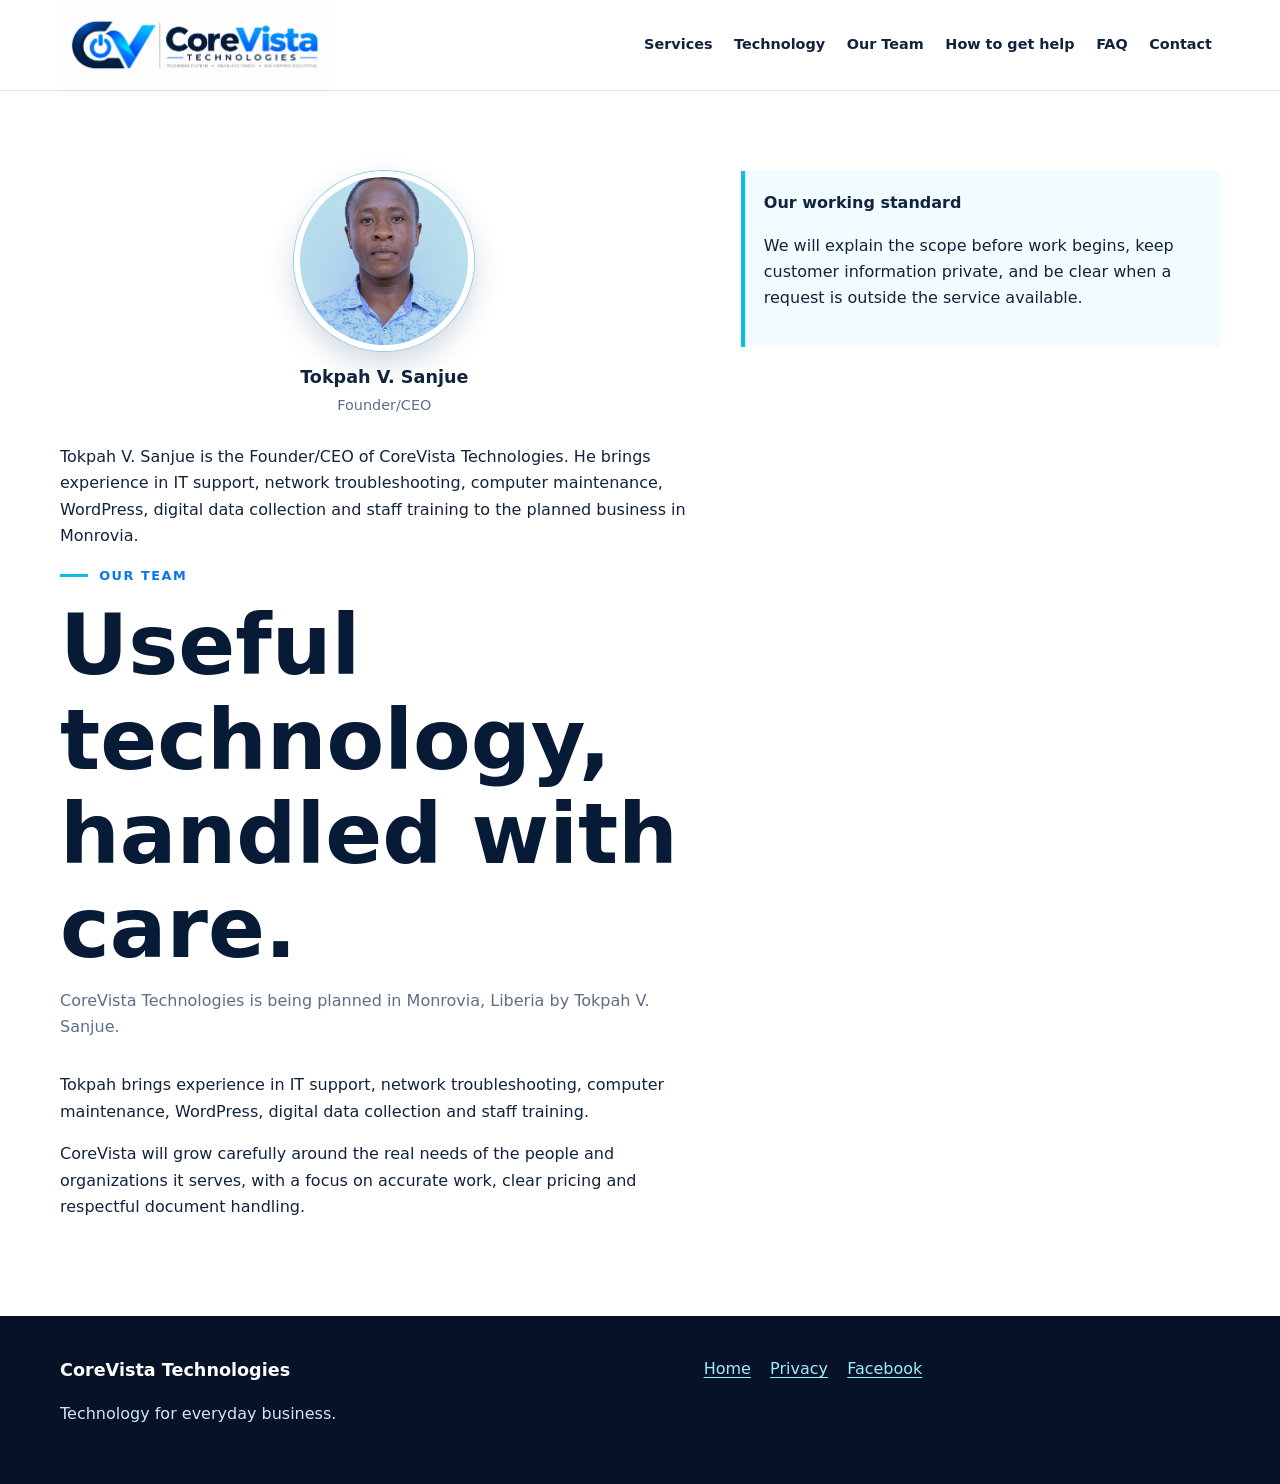
<file: public/about.html>
<!doctype html><html lang="en"><head><meta charset="utf-8"><meta name="viewport" content="width=device-width, initial-scale=1"><title>Our Team | CoreVista Technologies</title><meta name="description" content="Learn about CoreVista Technologies and founder Tokpah V. Sanjue."><link rel="icon" href="assets/images/CoreVista icon.png"><link rel="stylesheet" href="assets/css/styles.css"></head><body><a class="skip-link" href="#main-content">Skip to content</a><header class="site-header"><div class="container header-inner"><a class="brand" href="../index.html" aria-label="CoreVista Technologies home"><img src="assets/images/CoreVista horizontal.png" alt="CoreVista Technologies"></a><button class="menu-toggle" type="button" aria-expanded="false" aria-controls="site-menu" data-menu-toggle><span aria-hidden="true">&#9776;</span><span class="sr-only">Menu</span></button><nav id="site-menu" class="nav-menu" data-menu aria-label="Main navigation"><a href="services.html">Services</a><a href="technology.html">Technology</a><a href="about.html">Our Team</a><a href="help.html">How to get help</a><a href="faq.html">FAQ</a><a href="contact.html">Contact</a></nav></div></header><main id="main-content"><section><div class="container about-layout"><div><div class="section-kicker">Our Team</div><h1>Useful technology, handled with care.</h1><p class="section-intro">CoreVista Technologies is being planned in Monrovia, Liberia by Tokpah V. Sanjue.</p><p>Tokpah brings experience in IT support, network troubleshooting, computer maintenance, WordPress, digital data collection and staff training.</p><p>CoreVista will grow carefully around the real needs of the people and organizations it serves, with a focus on accurate work, clear pricing and respectful document handling.</p></div><div class="note"><strong>Our working standard</strong><p>We will explain the scope before work begins, keep customer information private, and be clear when a request is outside the service available.</p></div></div></section></main><footer class="site-footer"><div class="container footer-grid"><div><div class="footer-brand" data-business-name>CoreVista Technologies</div><p data-tagline>Powering Systems. Enabling Vision. Delivering Solutions.</p></div><nav class="footer-nav" aria-label="Footer navigation"><a href="../index.html">Home</a><a href="privacy.html">Privacy</a><a data-social="facebook" hidden>Facebook</a></nav></div></footer><script src="assets/js/site-config.js"></script><script src="assets/js/main.js"></script></body></html>
</file>
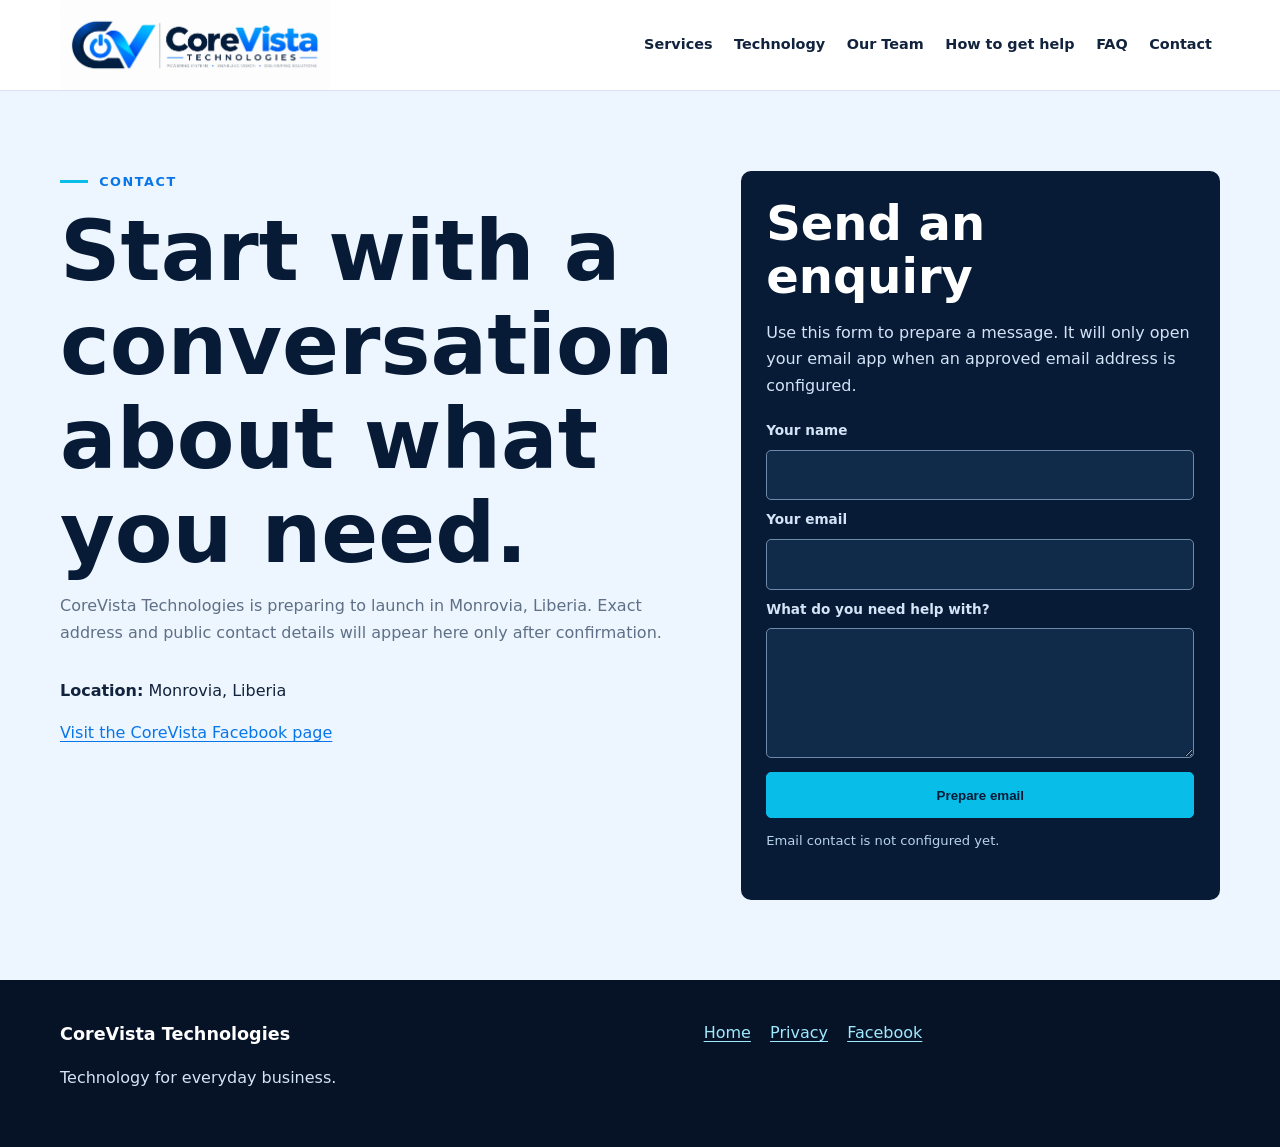
<file: public/contact.html>
<!doctype html><html lang="en"><head><meta charset="utf-8"><meta name="viewport" content="width=device-width, initial-scale=1"><title>Contact | CoreVista Technologies</title><meta name="description" content="Contact CoreVista Technologies in Monrovia, Liberia as the business prepares to launch."><link rel="icon" href="assets/images/CoreVista icon.png"><link rel="stylesheet" href="assets/css/styles.css"></head><body><a class="skip-link" href="#main-content">Skip to content</a><header class="site-header"><div class="container header-inner"><a class="brand" href="../index.html" aria-label="CoreVista Technologies home"><img src="assets/images/CoreVista horizontal.png" alt="CoreVista Technologies"></a><button class="menu-toggle" type="button" aria-expanded="false" aria-controls="site-menu" data-menu-toggle><span aria-hidden="true">&#9776;</span><span class="sr-only">Menu</span></button><nav id="site-menu" class="nav-menu" data-menu aria-label="Main navigation"><a href="services.html">Services</a><a href="technology.html">Technology</a><a href="about.html">Our Team</a><a href="help.html">How to get help</a><a href="faq.html">FAQ</a><a href="contact.html">Contact</a></nav></div></header><main id="main-content"><section class="band"><div class="container contact-layout"><div><div class="section-kicker">Contact</div><h1>Start with a conversation about what you need.</h1><p class="section-intro">CoreVista Technologies is preparing to launch in Monrovia, Liberia. Exact address and public contact details will appear here only after confirmation.</p><p><strong>Location:</strong> <span data-location>Monrovia, Liberia</span></p><p><a data-social="facebook" hidden>Visit the CoreVista Facebook page</a></p></div><div class="contact-panel"><h2>Send an enquiry</h2><p>Use this form to prepare a message. It will only open your email app when an approved email address is configured.</p><form id="contact-form"><label for="contact-name">Your name</label><input id="contact-name" name="name" autocomplete="name" required><label for="contact-email">Your email</label><input id="contact-email" name="email" type="email" autocomplete="email" required><label for="contact-message">What do you need help with?</label><textarea id="contact-message" name="message" rows="4" required></textarea><button class="button" type="submit">Prepare email</button><p class="form-status" id="form-status" role="status">Email contact is not configured yet.</p></form><div class="contact-links"><a data-contact="phone" hidden>Phone</a><a data-contact="whatsapp" hidden>WhatsApp</a><a data-contact="email" hidden>Email</a></div></div></div></section></main><footer class="site-footer"><div class="container footer-grid"><div><div class="footer-brand" data-business-name>CoreVista Technologies</div><p data-tagline>Powering Systems. Enabling Vision. Delivering Solutions.</p></div><nav class="footer-nav" aria-label="Footer navigation"><a href="../index.html">Home</a><a href="privacy.html">Privacy</a><a data-social="facebook" hidden>Facebook</a></nav></div></footer><script src="assets/js/site-config.js"></script><script src="assets/js/main.js"></script></body></html>
</file>
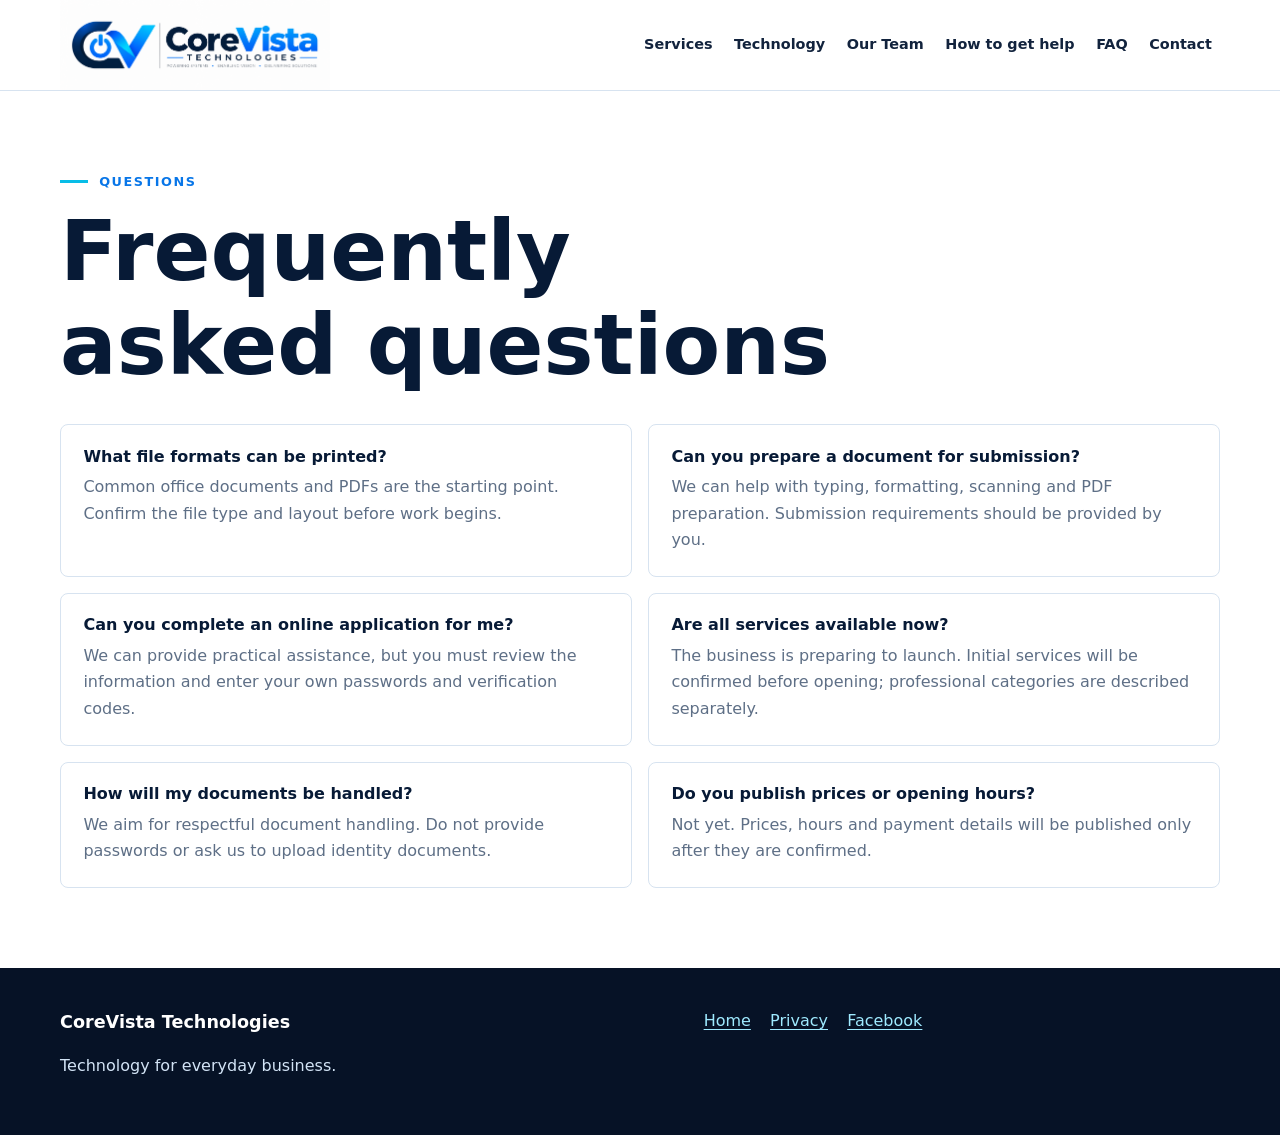
<file: public/faq.html>
<!doctype html><html lang="en"><head><meta charset="utf-8"><meta name="viewport" content="width=device-width, initial-scale=1"><title>FAQ | CoreVista Technologies</title><meta name="description" content="Frequently asked questions about CoreVista Technologies services and launch status."><link rel="icon" href="assets/images/CoreVista icon.png"><link rel="stylesheet" href="assets/css/styles.css"></head><body><a class="skip-link" href="#main-content">Skip to content</a><header class="site-header"><div class="container header-inner"><a class="brand" href="../index.html" aria-label="CoreVista Technologies home"><img src="assets/images/CoreVista horizontal.png" alt="CoreVista Technologies"></a><button class="menu-toggle" type="button" aria-expanded="false" aria-controls="site-menu" data-menu-toggle><span aria-hidden="true">&#9776;</span><span class="sr-only">Menu</span></button><nav id="site-menu" class="nav-menu" data-menu aria-label="Main navigation"><a href="services.html">Services</a><a href="technology.html">Technology</a><a href="about.html">Our Team</a><a href="help.html">How to get help</a><a href="faq.html">FAQ</a><a href="contact.html">Contact</a></nav></div></header><main id="main-content"><section><div class="container"><div class="section-kicker">Questions</div><h1>Frequently asked questions</h1><div class="faq-grid" style="margin-top:2rem"><article class="faq-item"><h3>What file formats can be printed?</h3><p>Common office documents and PDFs are the starting point. Confirm the file type and layout before work begins.</p></article><article class="faq-item"><h3>Can you prepare a document for submission?</h3><p>We can help with typing, formatting, scanning and PDF preparation. Submission requirements should be provided by you.</p></article><article class="faq-item"><h3>Can you complete an online application for me?</h3><p>We can provide practical assistance, but you must review the information and enter your own passwords and verification codes.</p></article><article class="faq-item"><h3>Are all services available now?</h3><p>The business is preparing to launch. Initial services will be confirmed before opening; professional categories are described separately.</p></article><article class="faq-item"><h3>How will my documents be handled?</h3><p>We aim for respectful document handling. Do not provide passwords or ask us to upload identity documents.</p></article><article class="faq-item"><h3>Do you publish prices or opening hours?</h3><p>Not yet. Prices, hours and payment details will be published only after they are confirmed.</p></article></div></div></section></main><footer class="site-footer"><div class="container footer-grid"><div><div class="footer-brand" data-business-name>CoreVista Technologies</div><p data-tagline>Powering Systems. Enabling Vision. Delivering Solutions.</p></div><nav class="footer-nav" aria-label="Footer navigation"><a href="../index.html">Home</a><a href="privacy.html">Privacy</a><a data-social="facebook" hidden>Facebook</a></nav></div></footer><script src="assets/js/site-config.js"></script><script src="assets/js/main.js"></script></body></html>
</file>
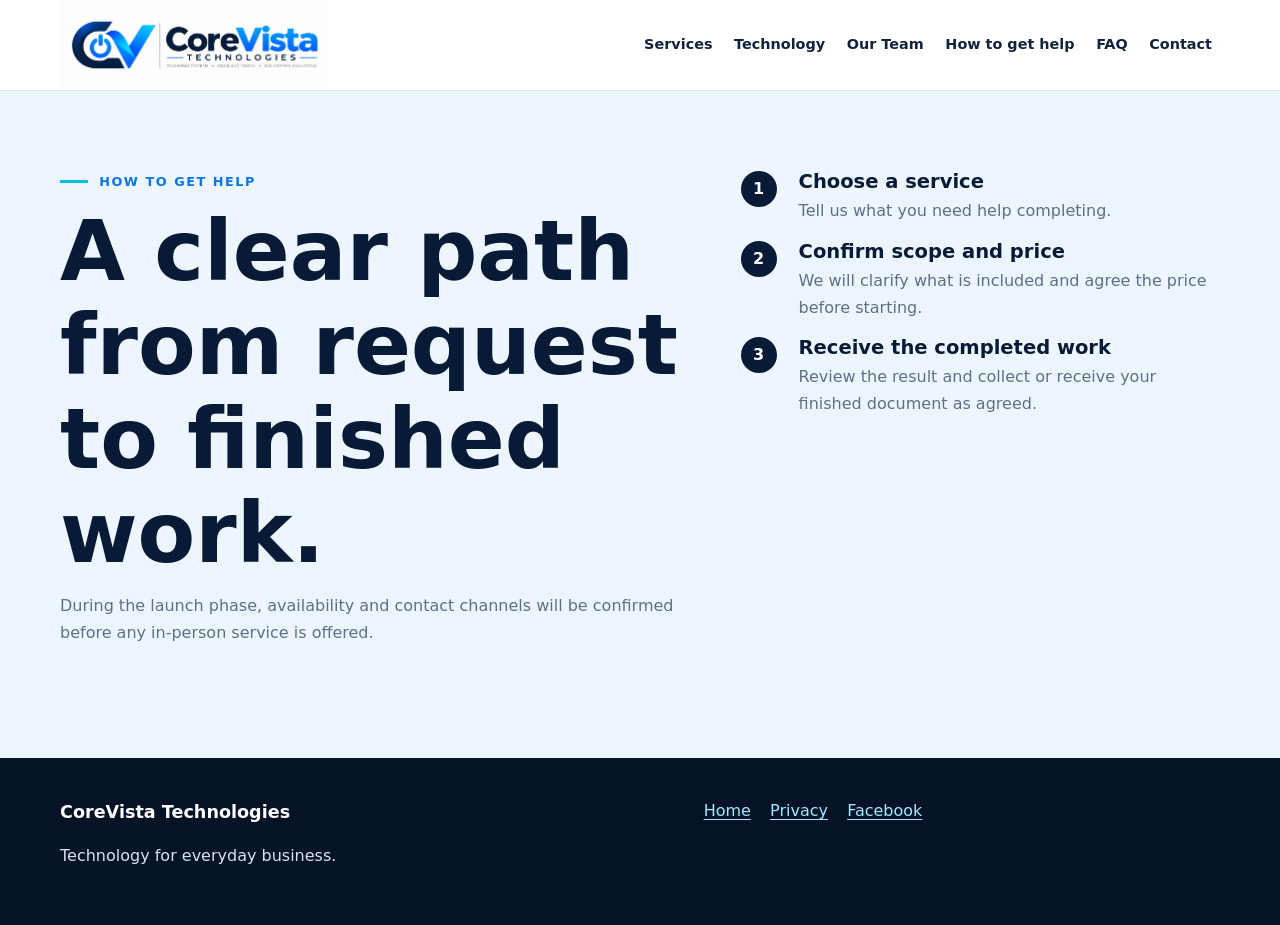
<file: public/help.html>
<!doctype html><html lang="en"><head><meta charset="utf-8"><meta name="viewport" content="width=device-width, initial-scale=1"><title>How to Get Help | CoreVista Technologies</title><meta name="description" content="How CoreVista Technologies will scope and complete computer and document service requests."><link rel="icon" href="assets/images/CoreVista icon.png"><link rel="stylesheet" href="assets/css/styles.css"></head><body><a class="skip-link" href="#main-content">Skip to content</a><header class="site-header"><div class="container header-inner"><a class="brand" href="../index.html" aria-label="CoreVista Technologies home"><img src="assets/images/CoreVista horizontal.png" alt="CoreVista Technologies"></a><button class="menu-toggle" type="button" aria-expanded="false" aria-controls="site-menu" data-menu-toggle><span aria-hidden="true">&#9776;</span><span class="sr-only">Menu</span></button><nav id="site-menu" class="nav-menu" data-menu aria-label="Main navigation"><a href="services.html">Services</a><a href="technology.html">Technology</a><a href="about.html">Our Team</a><a href="help.html">How to get help</a><a href="faq.html">FAQ</a><a href="contact.html">Contact</a></nav></div></header><main id="main-content"><section class="band"><div class="container help-layout"><div><div class="section-kicker">How to get help</div><h1>A clear path from request to finished work.</h1><p class="section-intro">During the launch phase, availability and contact channels will be confirmed before any in-person service is offered.</p></div><div class="steps"><div class="step"><div><h3>Choose a service</h3><p>Tell us what you need help completing.</p></div></div><div class="step"><div><h3>Confirm scope and price</h3><p>We will clarify what is included and agree the price before starting.</p></div></div><div class="step"><div><h3>Receive the completed work</h3><p>Review the result and collect or receive your finished document as agreed.</p></div></div></div></div></section></main><footer class="site-footer"><div class="container footer-grid"><div><div class="footer-brand" data-business-name>CoreVista Technologies</div><p data-tagline>Powering Systems. Enabling Vision. Delivering Solutions.</p></div><nav class="footer-nav" aria-label="Footer navigation"><a href="../index.html">Home</a><a href="privacy.html">Privacy</a><a data-social="facebook" hidden>Facebook</a></nav></div></footer><script src="assets/js/site-config.js"></script><script src="assets/js/main.js"></script></body></html>
</file>
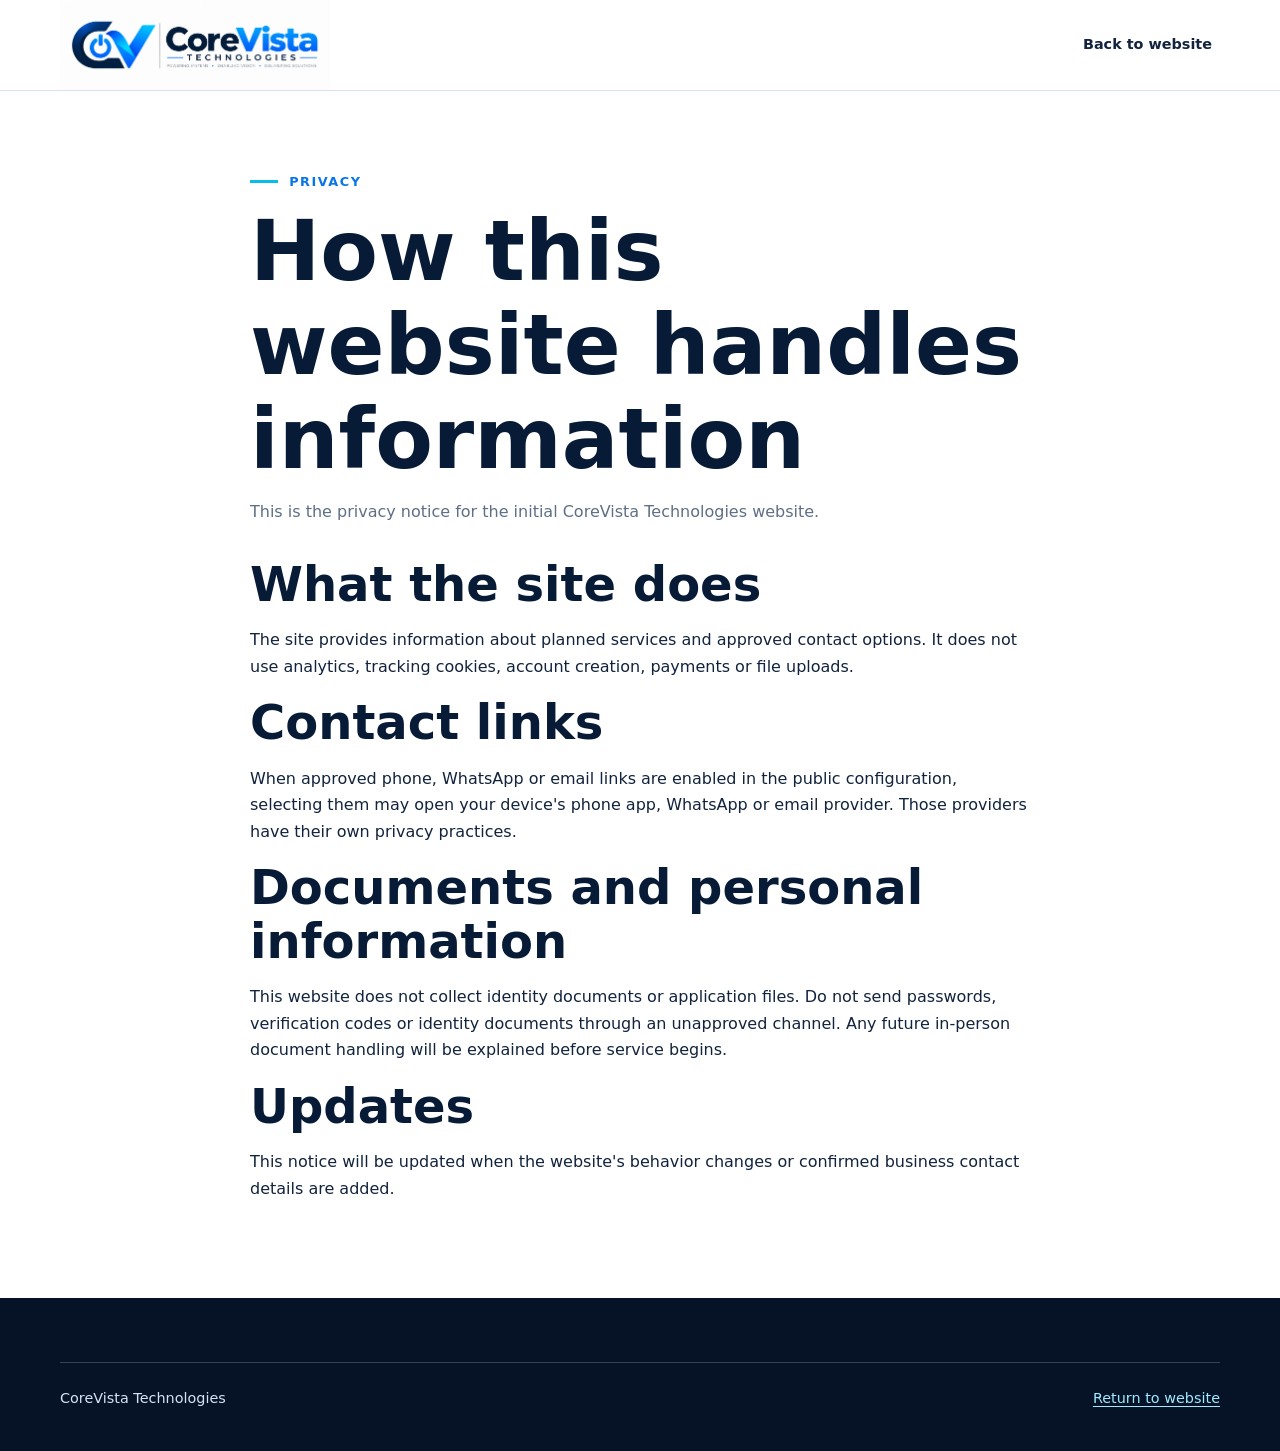
<file: public/privacy.html>
<!doctype html><html lang="en"><head><meta charset="utf-8"><meta name="viewport" content="width=device-width, initial-scale=1"><title>Privacy | CoreVista Technologies</title><meta name="description" content="How the CoreVista Technologies website behaves and handles information."><link rel="icon" href="assets/images/CoreVista icon.png"><link rel="stylesheet" href="assets/css/styles.css"></head><body><a class="skip-link" href="#main-content">Skip to content</a><header class="site-header"><div class="container header-inner"><a class="brand" href="../index.html" aria-label="CoreVista Technologies home"><img src="assets/images/CoreVista horizontal.png" alt="CoreVista Technologies"></a><nav class="nav-menu" style="display:flex;position:static;box-shadow:none;border:0;padding:0" aria-label="Main navigation"><a href="../index.html">Back to website</a></nav></div></header><main id="main-content"><section><div class="container" style="max-width:780px"><div class="section-kicker">Privacy</div><h1>How this website handles information</h1><p class="section-intro">This is the privacy notice for the initial CoreVista Technologies website.</p><h2>What the site does</h2><p>The site provides information about planned services and approved contact options. It does not use analytics, tracking cookies, account creation, payments or file uploads.</p><h2>Contact links</h2><p>When approved phone, WhatsApp or email links are enabled in the public configuration, selecting them may open your device's phone app, WhatsApp or email provider. Those providers have their own privacy practices.</p><h2>Documents and personal information</h2><p>This website does not collect identity documents or application files. Do not send passwords, verification codes or identity documents through an unapproved channel. Any future in-person document handling will be explained before service begins.</p><h2>Updates</h2><p>This notice will be updated when the website's behavior changes or confirmed business contact details are added.</p></div></section></main><footer class="site-footer"><div class="container footer-bottom"><span>CoreVista Technologies</span><a href="../index.html">Return to website</a></div></footer></body></html>
</file>
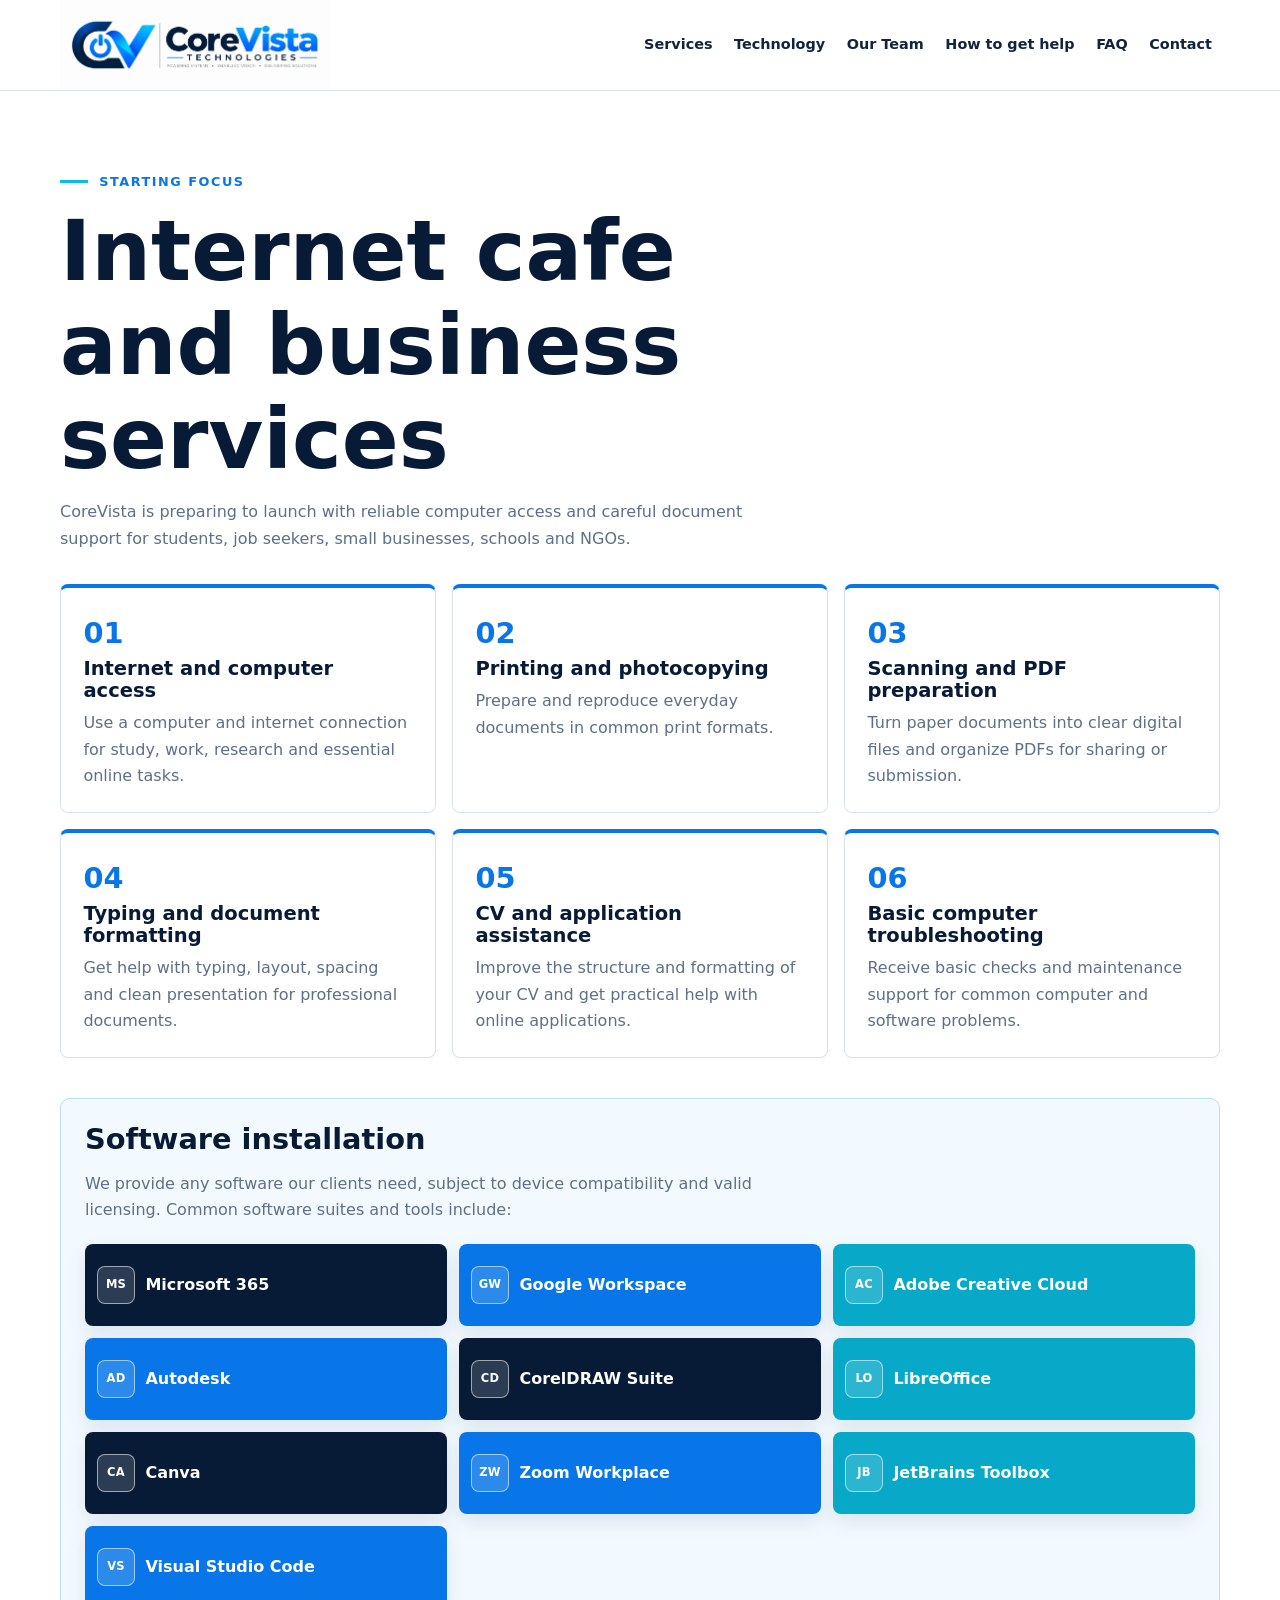
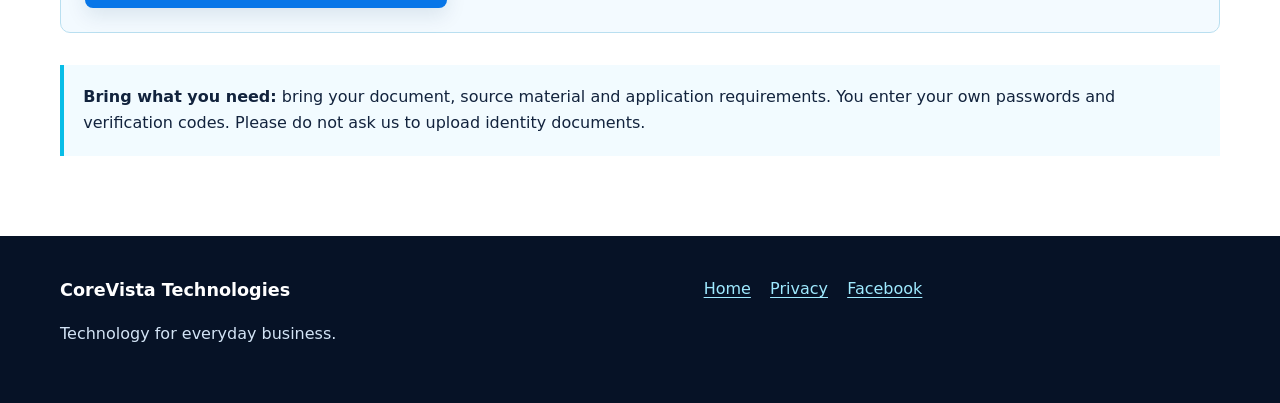
<file: public/services.html>
<!doctype html><html lang="en"><head><meta charset="utf-8"><meta name="viewport" content="width=device-width, initial-scale=1"><title>Services | CoreVista Technologies</title><meta name="description" content="Initial computer access and document services planned by CoreVista Technologies in Monrovia."><link rel="icon" href="assets/images/CoreVista icon.png"><link rel="stylesheet" href="assets/css/styles.css"></head><body><a class="skip-link" href="#main-content">Skip to content</a><header class="site-header"><div class="container header-inner"><a class="brand" href="../index.html" aria-label="CoreVista Technologies home"><img src="assets/images/CoreVista horizontal.png" alt="CoreVista Technologies"></a><button class="menu-toggle" type="button" aria-expanded="false" aria-controls="site-menu" data-menu-toggle><span aria-hidden="true">&#9776;</span><span class="sr-only">Menu</span></button><nav id="site-menu" class="nav-menu" data-menu aria-label="Main navigation"><a href="services.html">Services</a><a href="technology.html">Technology</a><a href="about.html">Our Team</a><a href="help.html">How to get help</a><a href="faq.html">FAQ</a><a href="contact.html">Contact</a></nav></div></header><main id="main-content"><section><div class="container"><div class="section-kicker">Starting focus</div><h1>Internet cafe and business services</h1><p class="section-intro">CoreVista is preparing to launch with reliable computer access and careful document support for students, job seekers, small businesses, schools and NGOs.</p><div class="service-grid"><article class="service-card"><span>01</span><h3>Internet and computer access</h3><p>Use a computer and internet connection for study, work, research and essential online tasks.</p></article><article class="service-card"><span>02</span><h3>Printing and photocopying</h3><p>Prepare and reproduce everyday documents in common print formats.</p></article><article class="service-card"><span>03</span><h3>Scanning and PDF preparation</h3><p>Turn paper documents into clear digital files and organize PDFs for sharing or submission.</p></article><article class="service-card"><span>04</span><h3>Typing and document formatting</h3><p>Get help with typing, layout, spacing and clean presentation for professional documents.</p></article><article class="service-card"><span>05</span><h3>CV and application assistance</h3><p>Improve the structure and formatting of your CV and get practical help with online applications.</p></article><article class="service-card"><span>06</span><h3>Basic computer troubleshooting</h3><p>Receive basic checks and maintenance support for common computer and software problems.</p></article></div><div class="note" style="margin-top:2rem"><strong>Bring what you need:</strong> bring your document, source material and application requirements. You enter your own passwords and verification codes. Please do not ask us to upload identity documents.</div></div></section></main><footer class="site-footer"><div class="container footer-grid"><div><div class="footer-brand" data-business-name>CoreVista Technologies</div><p data-tagline>Powering Systems. Enabling Vision. Delivering Solutions.</p></div><nav class="footer-nav" aria-label="Footer navigation"><a href="../index.html">Home</a><a href="privacy.html">Privacy</a><a data-social="facebook" hidden>Facebook</a></nav></div></footer><script src="assets/js/site-config.js"></script><script src="assets/js/main.js"></script></body></html>
</file>
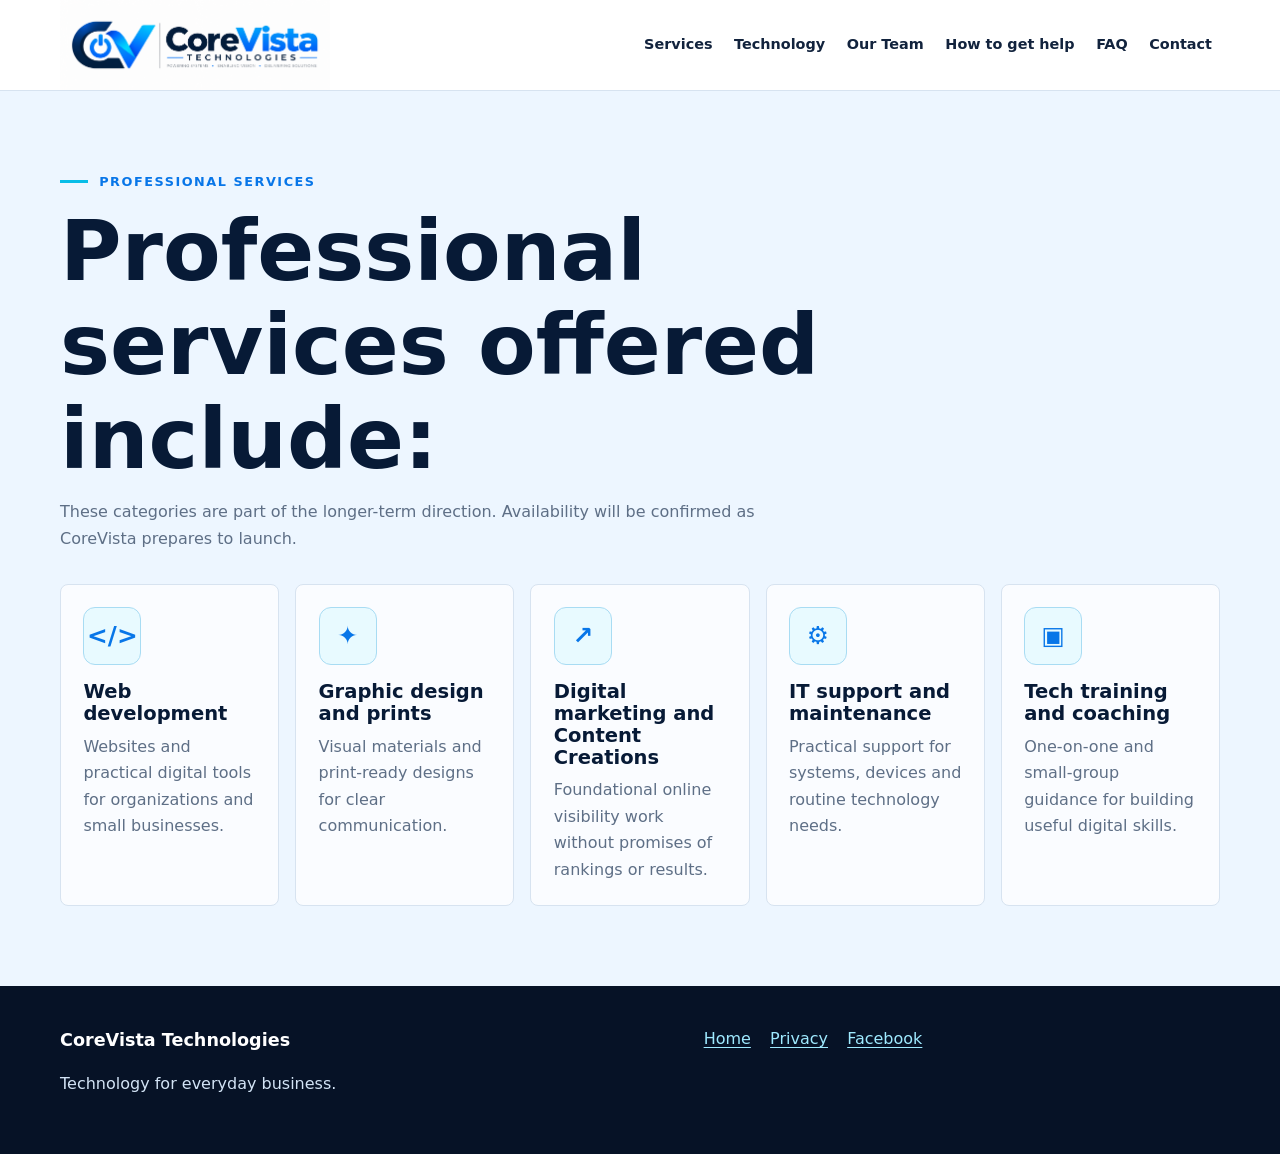
<file: public/technology.html>
<!doctype html><html lang="en"><head><meta charset="utf-8"><meta name="viewport" content="width=device-width, initial-scale=1"><title>Technology Services | CoreVista Technologies</title><meta name="description" content="Professional technology services planned by CoreVista Technologies."><link rel="icon" href="assets/images/CoreVista icon.png"><link rel="stylesheet" href="assets/css/styles.css"></head><body><a class="skip-link" href="#main-content">Skip to content</a><header class="site-header"><div class="container header-inner"><a class="brand" href="../index.html" aria-label="CoreVista Technologies home"><img src="assets/images/CoreVista horizontal.png" alt="CoreVista Technologies"></a><button class="menu-toggle" type="button" aria-expanded="false" aria-controls="site-menu" data-menu-toggle><span aria-hidden="true">&#9776;</span><span class="sr-only">Menu</span></button><nav id="site-menu" class="nav-menu" data-menu aria-label="Main navigation"><a href="services.html">Services</a><a href="technology.html">Technology</a><a href="about.html">Our Team</a><a href="help.html">How to get help</a><a href="faq.html">FAQ</a><a href="contact.html">Contact</a></nav></div></header><main id="main-content"><section class="band"><div class="container"><div class="section-kicker">Professional services</div><h1>Professional services offered include:</h1><p class="section-intro">These categories are part of the longer-term direction. Availability will be confirmed as CoreVista prepares to launch.</p><div class="future-grid"><article class="future-card"><span class="service-icon" aria-hidden="true">&lt;/&gt;</span><h3>Web development</h3><p>Websites and practical digital tools for organizations and small businesses.</p></article><article class="future-card"><span class="service-icon" aria-hidden="true">&#10022;</span><h3>Graphic design and prints</h3><p>Visual materials and print-ready designs for clear communication.</p></article><article class="future-card"><span class="service-icon" aria-hidden="true">&#8599;</span><h3>Digital marketing and Content Creations</h3><p>Foundational online visibility work without promises of rankings or results.</p></article><article class="future-card"><span class="service-icon" aria-hidden="true">&#9881;</span><h3>IT support and maintenance</h3><p>Practical support for systems, devices and routine technology needs.</p></article><article class="future-card"><span class="service-icon" aria-hidden="true">&#9635;</span><h3>Tech training and coaching</h3><p>One-on-one and small-group guidance for building useful digital skills.</p></article></div></div></section></main><footer class="site-footer"><div class="container footer-grid"><div><div class="footer-brand" data-business-name>CoreVista Technologies</div><p data-tagline>Powering Systems. Enabling Vision. Delivering Solutions.</p></div><nav class="footer-nav" aria-label="Footer navigation"><a href="../index.html">Home</a><a href="privacy.html">Privacy</a><a data-social="facebook" hidden>Facebook</a></nav></div></footer><script src="assets/js/site-config.js"></script><script src="assets/js/main.js"></script></body></html>
</file>
<file: public/assets/css/styles.css>
@media (prefers-color-scheme:dark){:root{--ink:#e7f1fb;--muted:#aec2d6;--pale:#102b49;--line:#294766;--white:#081a30;--shadow:0 18px 50px rgba(0,0,0,.28)}body{background:var(--white);color:var(--ink)}a{color:#72c9ff}a:hover{color:#b6e5ff}.site-header{background:rgba(8,26,48,.96);border-color:var(--line)}.menu-toggle{background:#102b49;color:#e7f1fb;border-color:#41617e}.nav-menu{background:#081a30;border-color:var(--line)}.nav-menu a{color:var(--ink)}.nav-menu a:hover{background:#102b49;color:#8bd8ff}.hero{background:linear-gradient(135deg,#0d2744 0%,#081a30 58%,#123756 100%);border-color:var(--line)}.hero-mark{background:rgba(13,39,68,.94);border-color:#41617e;box-shadow:0 22px 65px rgba(0,0,0,.3)}.hero-mark:before{border-color:rgba(114,201,255,.2)}.hero-mark-footer{border-color:#294766;color:#aec2d6}.status{background:#123b57!important;color:#b6e5ff!important}.button.secondary{background:#102b49;color:#e7f1fb;border-color:#41617e}.service-card,.future-card,.faq-item,.step,.note{background:#0d2744;border-color:#294766;color:var(--ink)}.service-card p,.future-card p,.faq-item p,.step p,.note p{color:var(--muted)}.service-icon{background:#123b57;border-color:#41617e}.software-install{background:#102b49;border-color:#41617e}.software-install p{color:var(--muted)}.founder-portrait{background:#102b49;border-color:#41617e}.founder-portrait figcaption{color:var(--ink)}.founder-portrait figcaption span{color:var(--muted)}.contact-panel input,.contact-panel textarea{background:#102b49;border-color:#41617e;color:#fff}.site-footer{background:#041226}.footer-bottom{border-color:#294766}.section-intro{color:var(--muted)}.visual-strip{background:#041226}.visual-strip-heading p{color:#aec2d6}}
:root{--navy:#071a36;--ink:#12233d;--muted:#5e6f86;--blue:#0876e8;--cyan:#08bde7;--pale:#edf6ff;--line:#d7e3f0;--white:#fff;--max:1160px;--shadow:0 18px 50px rgba(8,47,91,.09)}*{box-sizing:border-box}html{scroll-behavior:smooth}body{margin:0;color:var(--ink);background:var(--white);font-family:system-ui,-apple-system,BlinkMacSystemFont,"Segoe UI",sans-serif;line-height:1.65}a{color:var(--blue);text-decoration-thickness:.08em;text-underline-offset:.18em}a:hover{color:var(--navy)}img{display:block;max-width:100%;height:auto}:focus-visible{outline:3px solid var(--cyan);outline-offset:4px}.skip-link{position:absolute;left:1rem;top:-5rem;z-index:10;background:var(--navy);color:#fff;padding:.65rem 1rem}.skip-link:focus{top:1rem}.container{width:min(calc(100% - 2.5rem),var(--max));margin-inline:auto}.site-header{position:sticky;top:0;z-index:5;background:rgba(255,255,255,.96);border-bottom:1px solid var(--line);backdrop-filter:blur(12px)}.header-inner{display:flex;align-items:center;justify-content:space-between;min-height:76px;gap:1rem}.brand img{width:min(270px,62vw)}.menu-toggle{display:inline-flex;align-items:center;justify-content:center;width:44px;height:44px;border:1px solid var(--line);border-radius:6px;background:var(--white);color:var(--navy);font-size:1.25rem;cursor:pointer}.sr-only{position:absolute;width:1px;height:1px;padding:0;margin:-1px;overflow:hidden;clip:rect(0,0,0,0);white-space:nowrap;border:0}.nav-menu{display:none;position:absolute;left:0;right:0;top:76px;padding:.75rem 1.25rem 1rem;background:var(--white);border-bottom:1px solid var(--line);box-shadow:var(--shadow)}.nav-menu.is-open{display:block}.nav-menu a{display:block;padding:.6rem .75rem;color:var(--ink);font-weight:650;text-decoration:none}.nav-menu a:hover{color:var(--blue);background:var(--pale)}.hero{overflow:hidden;background:linear-gradient(135deg,#f6fbff 0%,#fff 58%,#eaf7ff 100%);border-bottom:1px solid var(--line)}.hero-inner{padding:5.5rem 0 4.5rem;display:grid;gap:2.5rem;align-items:center}.eyebrow{margin:0 0 .75rem;color:var(--blue);font-size:.76rem;font-weight:800;letter-spacing:.12em;text-transform:uppercase}h1,h2,h3{margin:0;color:var(--navy);line-height:1.12;letter-spacing:0}h1{max-width:780px;font-size:clamp(2.55rem,9vw,5.25rem)}h2{font-size:clamp(2rem,5vw,3rem)}h3{font-size:1.22rem}.hero-copy{max-width:720px;font-size:1.08rem;color:var(--muted)}.hero-actions{display:flex;flex-wrap:wrap;gap:.8rem;margin-top:1.5rem}.button{display:inline-flex;align-items:center;justify-content:center;min-height:46px;padding:.65rem 1rem;border:1px solid var(--blue);border-radius:5px;background:var(--blue);color:#fff;font-weight:750;text-decoration:none}.button:hover{background:var(--navy);color:#fff;border-color:var(--navy)}.button.secondary{background:transparent;color:var(--navy);border-color:var(--navy)}.status{display:inline-flex;align-items:center;gap:.5rem;margin-top:1.5rem;padding:.45rem .7rem;border:1px solid #a8dcf3;border-radius:999px;color:var(--navy);background:#e8faff;font-size:.9rem;font-weight:750}.status:before{content:"";width:8px;height:8px;border-radius:50%;background:var(--cyan)}.hero-mark{justify-self:center;width:min(290px,65vw);padding:1.3rem;border:1px solid #cde8f7;border-radius:18px;background:rgba(255,255,255,.8);box-shadow:var(--shadow)}section{padding:5rem 0;scroll-margin-top:80px}.section-intro{max-width:700px;margin:.8rem 0 2rem;color:var(--muted)}.section-kicker{display:flex;align-items:center;gap:.7rem;margin-bottom:.75rem;color:var(--blue);font-size:.8rem;font-weight:800;letter-spacing:.12em;text-transform:uppercase}.section-kicker:before{content:"";display:inline-block;width:28px;height:3px;background:var(--cyan)}.service-layout,.about-layout,.help-layout,.contact-layout{display:grid;gap:2rem}.service-grid,.future-grid,.faq-grid{display:grid;gap:1rem}.service-card,.future-card,.faq-item{padding:1.4rem;border:1px solid var(--line);border-radius:8px;background:var(--white)}.service-card{border-top:4px solid var(--blue)}.service-card p,.future-card p,.faq-item p{margin:.55rem 0 0;color:var(--muted)}.service-card span{color:var(--blue);font-size:1.8rem;font-weight:800}.band{background:var(--pale)}.label{display:inline-block;margin-bottom:.75rem;padding:.25rem .5rem;border-radius:4px;background:#e1f5ff;color:var(--blue);font-size:.72rem;font-weight:800;letter-spacing:.08em;text-transform:uppercase}.future-card{background:rgba(255,255,255,.72)}.future-card .availability{display:inline-block;margin-top:1rem;color:var(--blue);font-size:.82rem;font-weight:800}.list{margin:1rem 0 0;padding-left:1.2rem}.list li{margin:.55rem 0}.note{padding:1.2rem;border-left:4px solid var(--cyan);background:#f2fbff}.steps{display:grid;gap:1rem;counter-reset:step}.step{display:grid;grid-template-columns:42px 1fr;gap:1rem;align-items:start}.step:before{counter-increment:step;content:counter(step);display:grid;place-items:center;width:36px;height:36px;border-radius:50%;background:var(--navy);color:white;font-weight:800}.step p{margin:.35rem 0 0;color:var(--muted)}.faq-item h3{font-size:1rem}.contact-panel{padding:1.6rem;border-radius:10px;background:var(--navy);color:#fff}.contact-panel h2,.contact-panel h3{color:#fff}.contact-panel p{color:#d3e4f6}.contact-links{display:grid;gap:.7rem;margin-top:1.4rem}.contact-links a{color:#9feaff}.site-footer{padding:2.5rem 0;background:#061226;color:#d3e4f6}.site-footer a{color:#9feaff}.footer-grid{display:grid;gap:1.5rem}.footer-brand{color:#fff;font-size:1.1rem;font-weight:800}.footer-nav{display:flex;flex-wrap:wrap;gap:.8rem 1.2rem}.footer-bottom{display:flex;flex-wrap:wrap;justify-content:space-between;gap:.75rem;padding-top:1.5rem;margin-top:1.5rem;border-top:1px solid rgba(255,255,255,.2);font-size:.9rem}[hidden]{display:none!important}@media(min-width:700px){.container{width:min(calc(100% - 4rem),var(--max))}.hero-inner{grid-template-columns:1fr 260px;padding:7rem 0 6rem}.hero-mark{width:240px}.service-grid{grid-template-columns:repeat(2,1fr)}.future-grid{grid-template-columns:repeat(2,1fr)}.faq-grid{grid-template-columns:repeat(2,1fr)}.about-layout,.help-layout,.contact-layout{grid-template-columns:1.15fr .85fr;align-items:start}.footer-grid{grid-template-columns:1.2fr 1fr;align-items:start}}@media(min-width:980px){.menu-toggle{display:none}.nav-menu{position:static;display:flex;align-items:center;gap:.35rem;padding:0;border:0;box-shadow:none}.nav-menu a{padding:.4rem .5rem;font-size:.9rem}.service-grid{grid-template-columns:repeat(3,1fr)}.future-grid{grid-template-columns:repeat(5,1fr)}}@media(prefers-reduced-motion:reduce){html{scroll-behavior:auto}*,*:before,*:after{animation-duration:.01ms!important;transition-duration:.01ms!important}}
</file>
